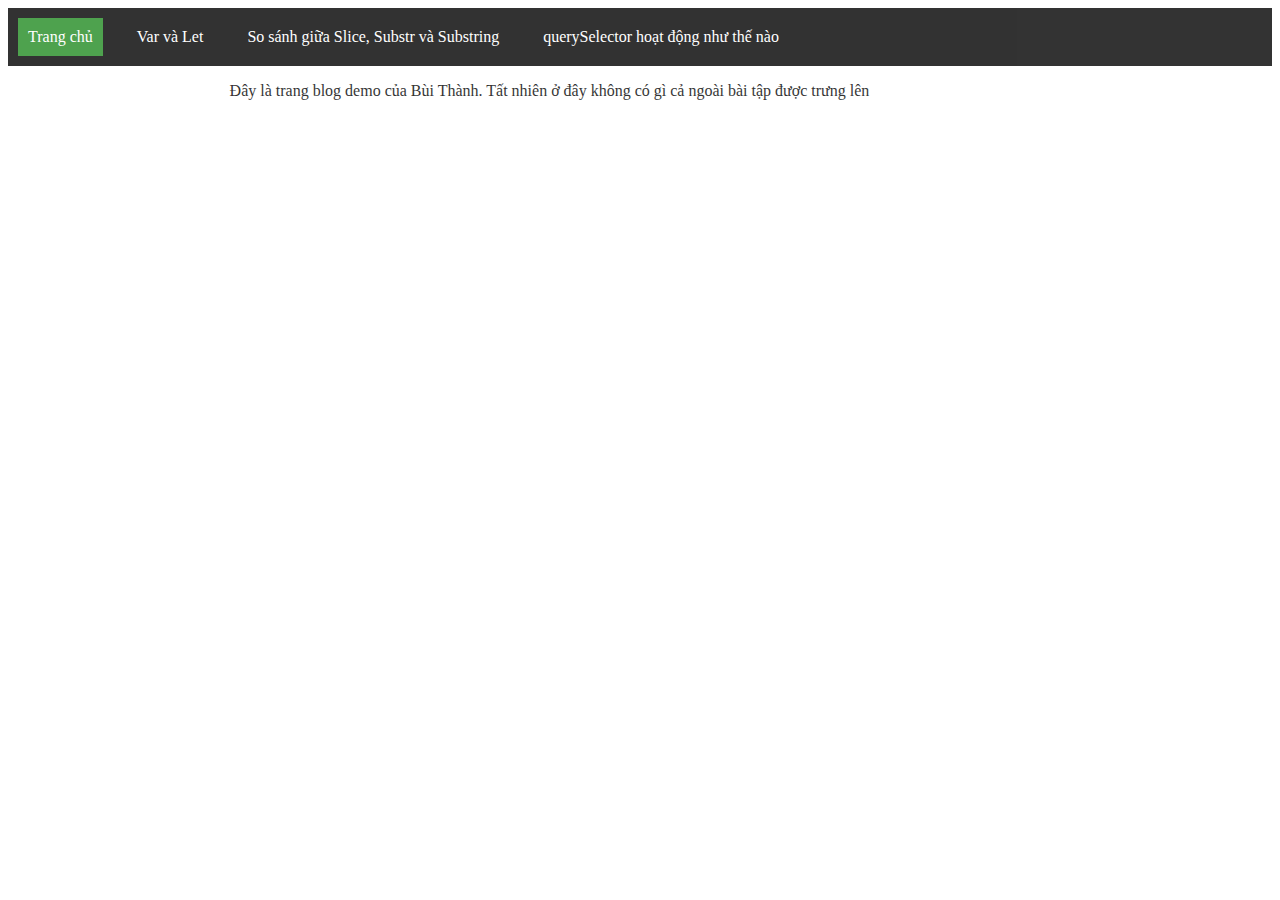
<file: index.html>
<!DOCTYPE html>
<html lang="en">
<head>
    <meta charset="UTF-8">
    <title>Demo một trang Blog</title>
</head>
<link rel="stylesheet" href="main.css" type="text/css">
<body>
<div id="nav">
    <ul>
        <li><a href="index.html" class="active">Trang chủ</a></li>
        <li><a href="VarAndLet.html">Var và Let</a></li>
        <li><a href="SlicevsSubstrvsSubstring.html">So sánh giữa Slice, Substr và Substring</a></li>
        <li><a href="querySelector.html">querySelector hoạt động như thế nào</a></li>
    </ul>
</div>
<div id="content">
    <p>Đây là trang blog demo của Bùi Thành. Tất nhiên ở đây không có gì cả ngoài bài tập được trưng lên</p>
</div>
</body>
</html>
</file>
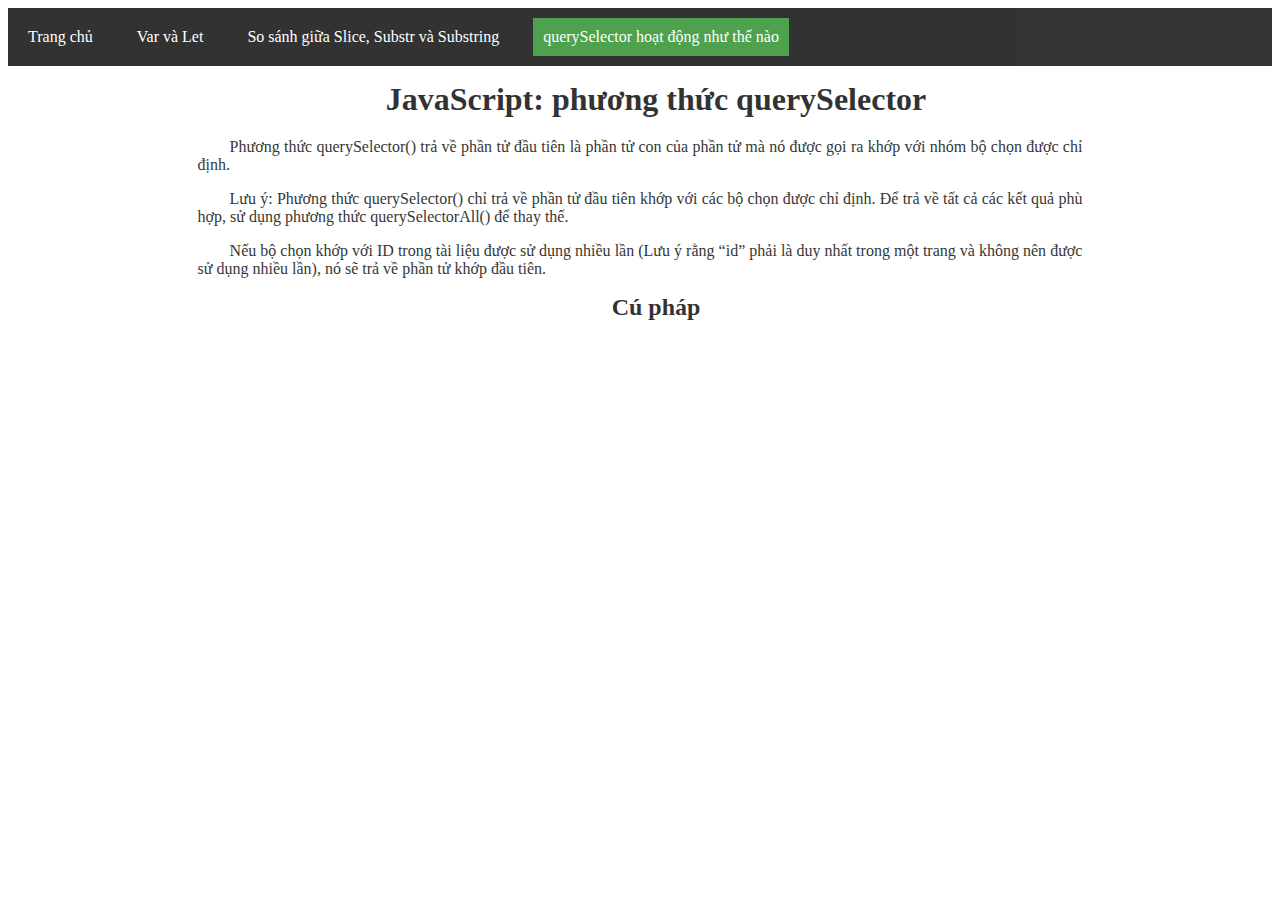
<file: querySelector.html>
<!DOCTYPE html>
<html lang="en">
<head>
    <meta charset="UTF-8">
    <title>querySelector</title>
</head>
<link rel="stylesheet" href="main.css" type="text/css">
<body>
<div id="nav">
    <ul>
        <li><a href="index.html">Trang chủ</a></li>
        <li><a href="VarAndLet.html">Var và Let</a></li>
        <li><a href="SlicevsSubstrvsSubstring.html">So sánh giữa Slice, Substr và Substring</a></li>
        <li><a href="querySelector.html" class="active">querySelector hoạt động như thế nào</a></li>
    </ul>
</div>
<div id="content">
    <h1>JavaScript: phương thức querySelector</h1>
    <p>Phương thức querySelector() trả về phần tử đầu tiên là phần tử con của phần tử mà nó được gọi ra khớp với nhóm bộ chọn được chỉ định.</p>

    <p>Lưu ý: Phương thức querySelector() chỉ trả về phần tử đầu tiên khớp với các bộ chọn được chỉ định. Để trả về tất cả các kết quả phù hợp, sử dụng phương thức querySelectorAll() để thay thế.</p>

    <p>Nếu bộ chọn khớp với ID trong tài liệu được sử dụng nhiều lần (Lưu ý rằng “id” phải là duy nhất trong một trang và không nên được sử dụng nhiều lần), nó sẽ trả về phần tử khớp đầu tiên.</p>
    <h2>Cú pháp</h2>
    <!--https://www.daipho.com/blog/javascript-phuong-thuc-queryselector/-->

</div>
</body>
</html>
</file>
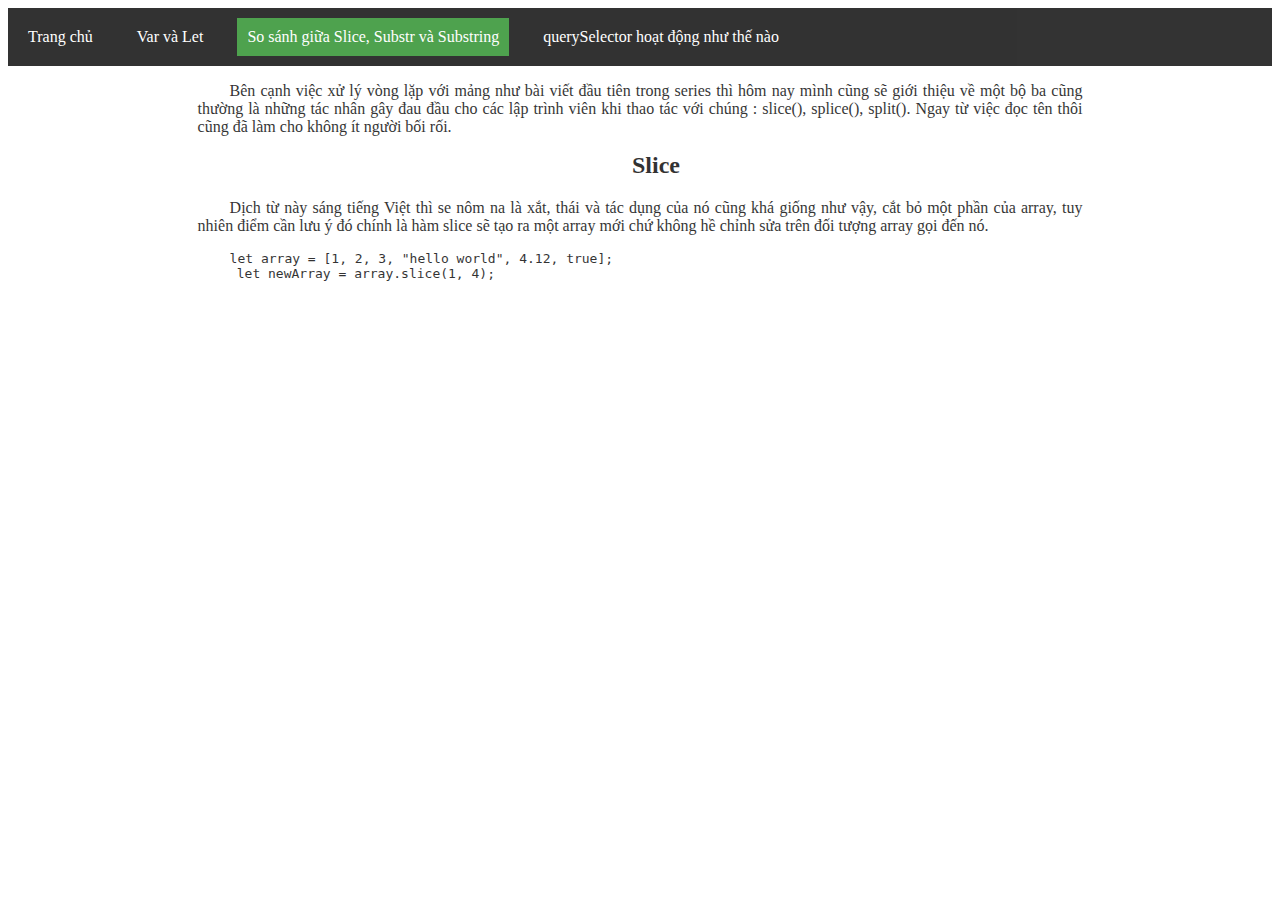
<file: SlicevsSubstrvsSubstring.html>
<!DOCTYPE html>
<html lang="en">
<head>
    <meta charset="UTF-8">
    <title>Title</title>
</head>
<link rel="stylesheet" href="main.css" type="text/css">
<body>
<div id="nav">
    <ul>
        <li><a href="index.html">Trang chủ</a></li>
        <li><a href="VarAndLet.html">Var và Let</a></li>
        <li><a href="SlicevsSubstrvsSubstring.html" class="active">So sánh giữa Slice, Substr và Substring</a></li>
        <li><a href="querySelector.html">querySelector hoạt động như thế nào</a></li>
    </ul>
</div>
<div id="content">
    <p>Bên cạnh việc xử lý vòng lặp với mảng như bài viết đầu tiên trong series thì hôm nay mình cũng sẽ giới thiệu về một bộ ba cũng thường là những tác nhân gây đau đầu cho các lập trình viên khi thao tác với chúng : slice(), splice(), split(). Ngay từ việc đọc tên thôi cũng đã làm cho không ít người bối rối.</p>
    <h2>Slice</h2>
    <p>Dịch từ này sáng tiếng Việt thì se nôm na là xắt, thái và tác dụng của nó cũng khá giống như vậy, cắt bỏ một phần của array, tuy nhiên điểm cần lưu ý đó chính là hàm slice sẽ tạo ra một array mới chứ không hề chỉnh sửa trên đối tượng array gọi đến nó.</p>
    <pre><code>let array = [1, 2, 3, "hello world", 4.12, true];
     let newArray = array.slice(1, 4);</code></pre>

</div>
</body>
</html>
</file>
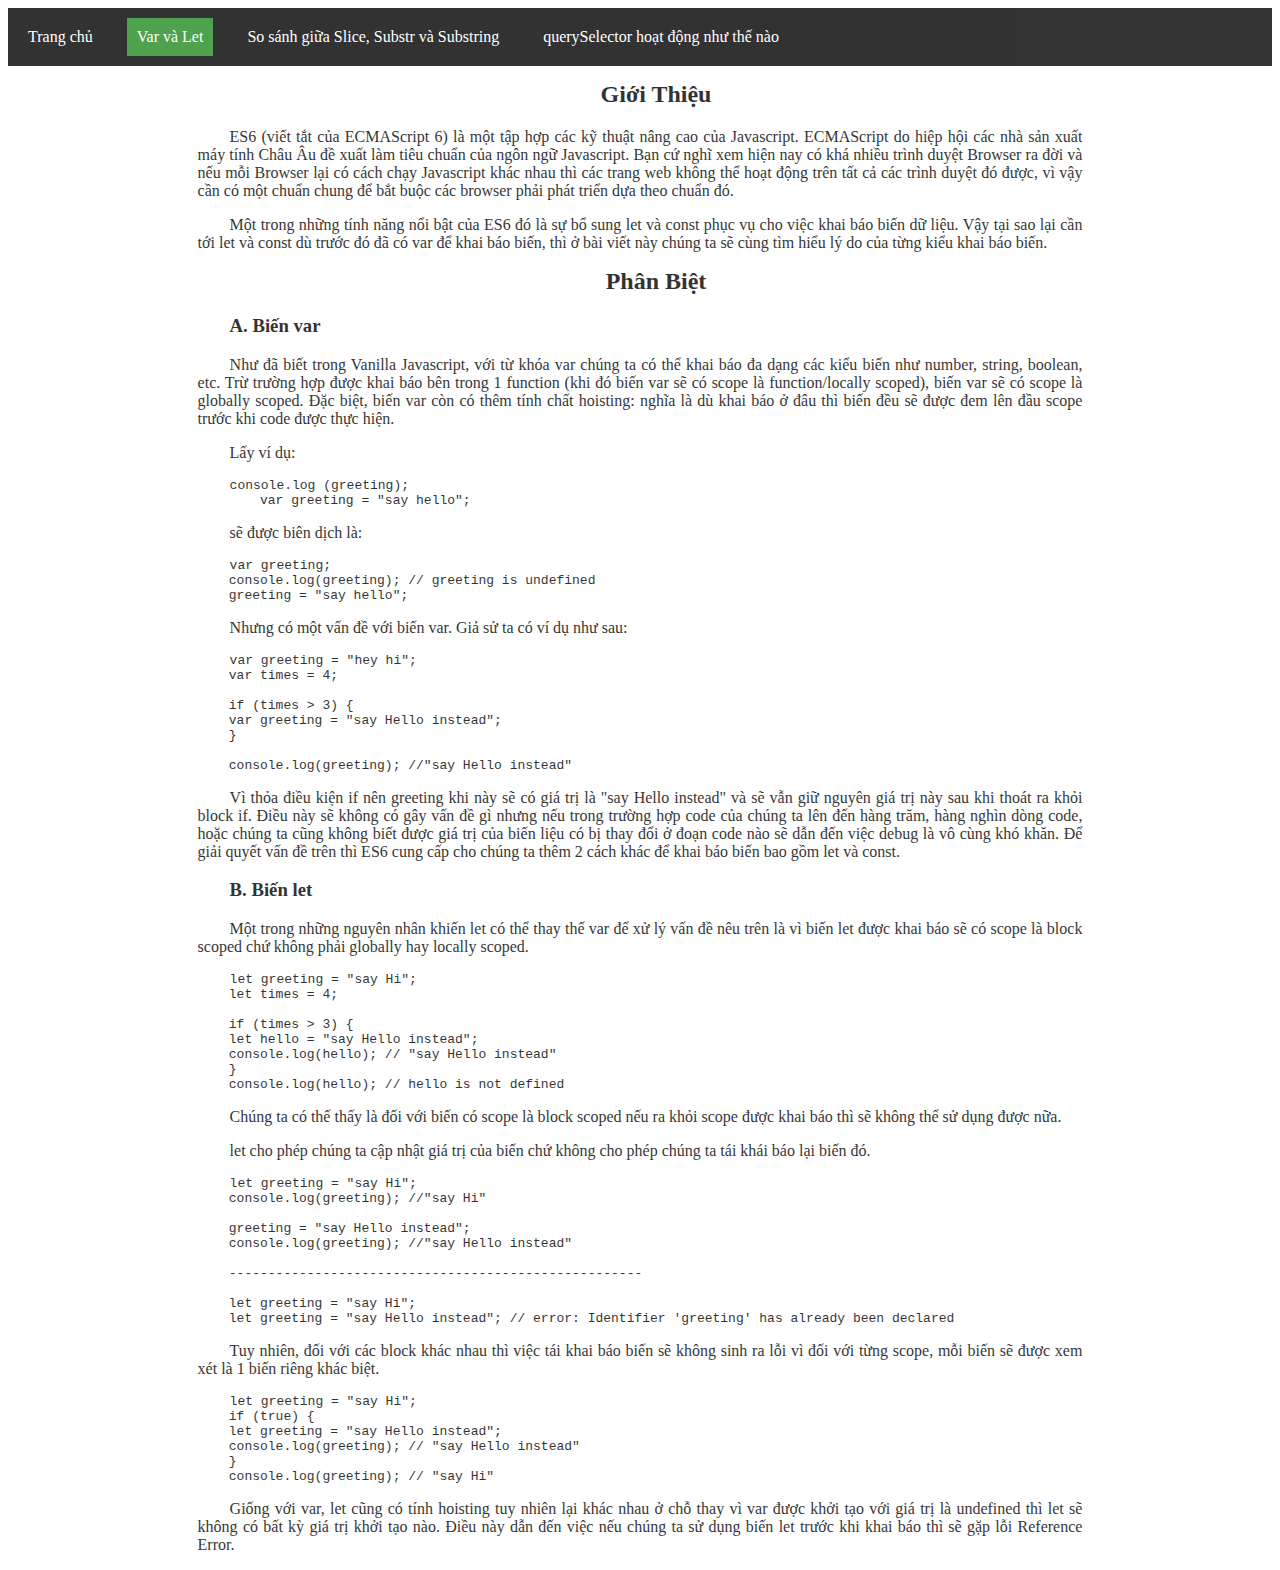
<file: VarAndLet.html>
<!DOCTYPE html>
<html lang="en">
<head>
    <meta charset="UTF-8">
    <title>Var và Let</title>
</head>
<link rel="stylesheet" href="main.css" type="text/css">
<body>
<div id="nav">
    <ul>
        <li><a href="index.html">Trang chủ</a></li>
        <li><a href="VarAndLet.html" class="active">Var và Let</a></li>
        <li><a href="SlicevsSubstrvsSubstring.html">So sánh giữa Slice, Substr và Substring</a></li>
        <li><a href="querySelector.html">querySelector hoạt động như thế nào</a></li>
    </ul>
</div>
<div id="content">
    <h2>Giới Thiệu</h2>
    <p>ES6 (viết tắt của ECMAScript 6) là một tập hợp các kỹ thuật nâng cao của Javascript. ECMAScript do hiệp hội các nhà sản xuất máy tính Châu Âu đề xuất làm tiêu chuẩn của ngôn ngữ Javascript. Bạn cứ nghĩ xem hiện nay có khá nhiều trình duyệt Browser ra đời và nếu mỗi Browser lại có cách chạy Javascript khác nhau thì các trang web không thể hoạt động trên tất cả các trình duyệt đó được, vì vậy cần có một chuẩn chung để bắt buộc các browser phải phát triển dựa theo chuẩn đó.</p>

    <p>Một trong những tính năng nổi bật của ES6 đó là sự bổ sung let và const phục vụ cho việc khai báo biến dữ liệu. Vậy tại sao lại cần tới let và const dù trước đó đã có var để khai báo biến, thì ở bài viết này chúng ta sẽ cùng tìm hiểu lý do của từng kiểu khai báo biến.</p>

    <h2>Phân Biệt</h2>
    <h3>A. Biến var</h3>
    <p>Như đã biết trong Vanilla Javascript, với từ khóa var chúng ta có thể khai báo đa dạng các kiểu biến như number, string, boolean, etc. Trừ trường hợp được khai báo bên trong 1 function (khi đó biến var sẽ có scope là function/locally scoped), biến var sẽ có scope là globally scoped. Đặc biệt, biến var còn có thêm tính chất hoisting: nghĩa là dù khai báo ở đâu thì biến đều sẽ được đem lên đầu scope trước khi code được thực hiện.</p>

    <p>Lấy ví dụ:</p>

    <pre><code>console.log (greeting);
        var greeting = "say hello";</code></pre>
    <p>sẽ được biên dịch là:</p>

    <pre><code>var greeting;
    console.log(greeting); // greeting is undefined
    greeting = "say hello";</code></pre>
    <p>Nhưng có một vấn đề với biến var. Giả sử ta có ví dụ như sau:</p>

    <pre><code>var greeting = "hey hi";
    var times = 4;

    if (times > 3) {
    var greeting = "say Hello instead";
    }

    console.log(greeting); //"say Hello instead"</code></pre>
    <p>Vì thỏa điều kiện if nên greeting khi này sẽ có giá trị là "say Hello instead" và sẽ vẫn giữ nguyên giá trị này sau khi thoát ra khỏi block if. Điều này sẽ không có gây vấn đề gì nhưng nếu trong trường hợp code của chúng ta lên đến hàng trăm, hàng nghìn dòng code, hoặc chúng ta cũng không biết được giá trị của biến liệu có bị thay đổi ở đoạn code nào sẽ dẫn đến việc debug là vô cùng khó khăn. Để giải quyết vấn đề trên thì ES6 cung cấp cho chúng ta thêm 2 cách khác để khai báo biến bao gồm let và const.</p>

    <h3>B. Biến let</h3>
    <p>Một trong những nguyên nhân khiến let có thể thay thế var để xử lý vấn đề nêu trên là vì biến let được khai báo sẽ có scope là block scoped chứ không phải globally hay locally scoped.</p>

    <pre><code>let greeting = "say Hi";
    let times = 4;

    if (times > 3) {
    let hello = "say Hello instead";
    console.log(hello); // "say Hello instead"
    }
    console.log(hello); // hello is not defined</code></pre>
    <p>Chúng ta có thế thấy là đối với biến có scope là block scoped nếu ra khỏi scope được khai báo thì sẽ không thể sử dụng được nữa.</p>

    <p>let cho phép chúng ta cập nhật giá trị của biến chứ không cho phép chúng ta tái khái báo lại biến đó.</p>

    <pre><code>let greeting = "say Hi";
    console.log(greeting); //"say Hi"

    greeting = "say Hello instead";
    console.log(greeting); //"say Hello instead"

    -----------------------------------------------------

    let greeting = "say Hi";
    let greeting = "say Hello instead"; // error: Identifier 'greeting' has already been declared</code></pre>
    <p>Tuy nhiên, đối với các block khác nhau thì việc tái khai báo biến sẽ không sinh ra lỗi vì đối với từng scope, mỗi biến sẽ được xem xét là 1 biến riêng khác biệt.</p>

    <pre><code>let greeting = "say Hi";
    if (true) {
    let greeting = "say Hello instead";
    console.log(greeting); // "say Hello instead"
    }
    console.log(greeting); // "say Hi"</code></pre>
    <p>Giống với var, let cũng có tính hoisting tuy nhiên lại khác nhau ở chỗ thay vì var được khởi tạo với giá trị là undefined thì let sẽ không có bất kỳ giá trị khởi tạo nào. Điều này dẫn đến việc nếu chúng ta sử dụng biến let trước khi khai báo thì sẽ gặp lỗi Reference Error.</p>
</div>
</body>
</html>
</file>
<file: main.css>
#nav ul {
    list-style-type: none;
    margin: 0;
    padding: 0;
    background-color: black;
    opacity: 0.8;
}

#content {
    background-color: white;
    opacity: 0.8;
    width: 70%;
    margin: auto;
    text-align: justify;
    text-indent: 2em;
}

h1, h2 {
    text-align: center;
    margin-top: 15px;
    margin-bottom: 20px;
}

html {
    background-image: url("https://wallpaperaccess.com/full/4896.jpg");
}

li, a {
    text-decoration: none;
    display: inline-block;
    text-align: center;
    color: white;
    padding: 10px;
}

a:hover {
    color:yellow;
}

#nav ul a.active{
    background: forestgreen;
}
</file>
